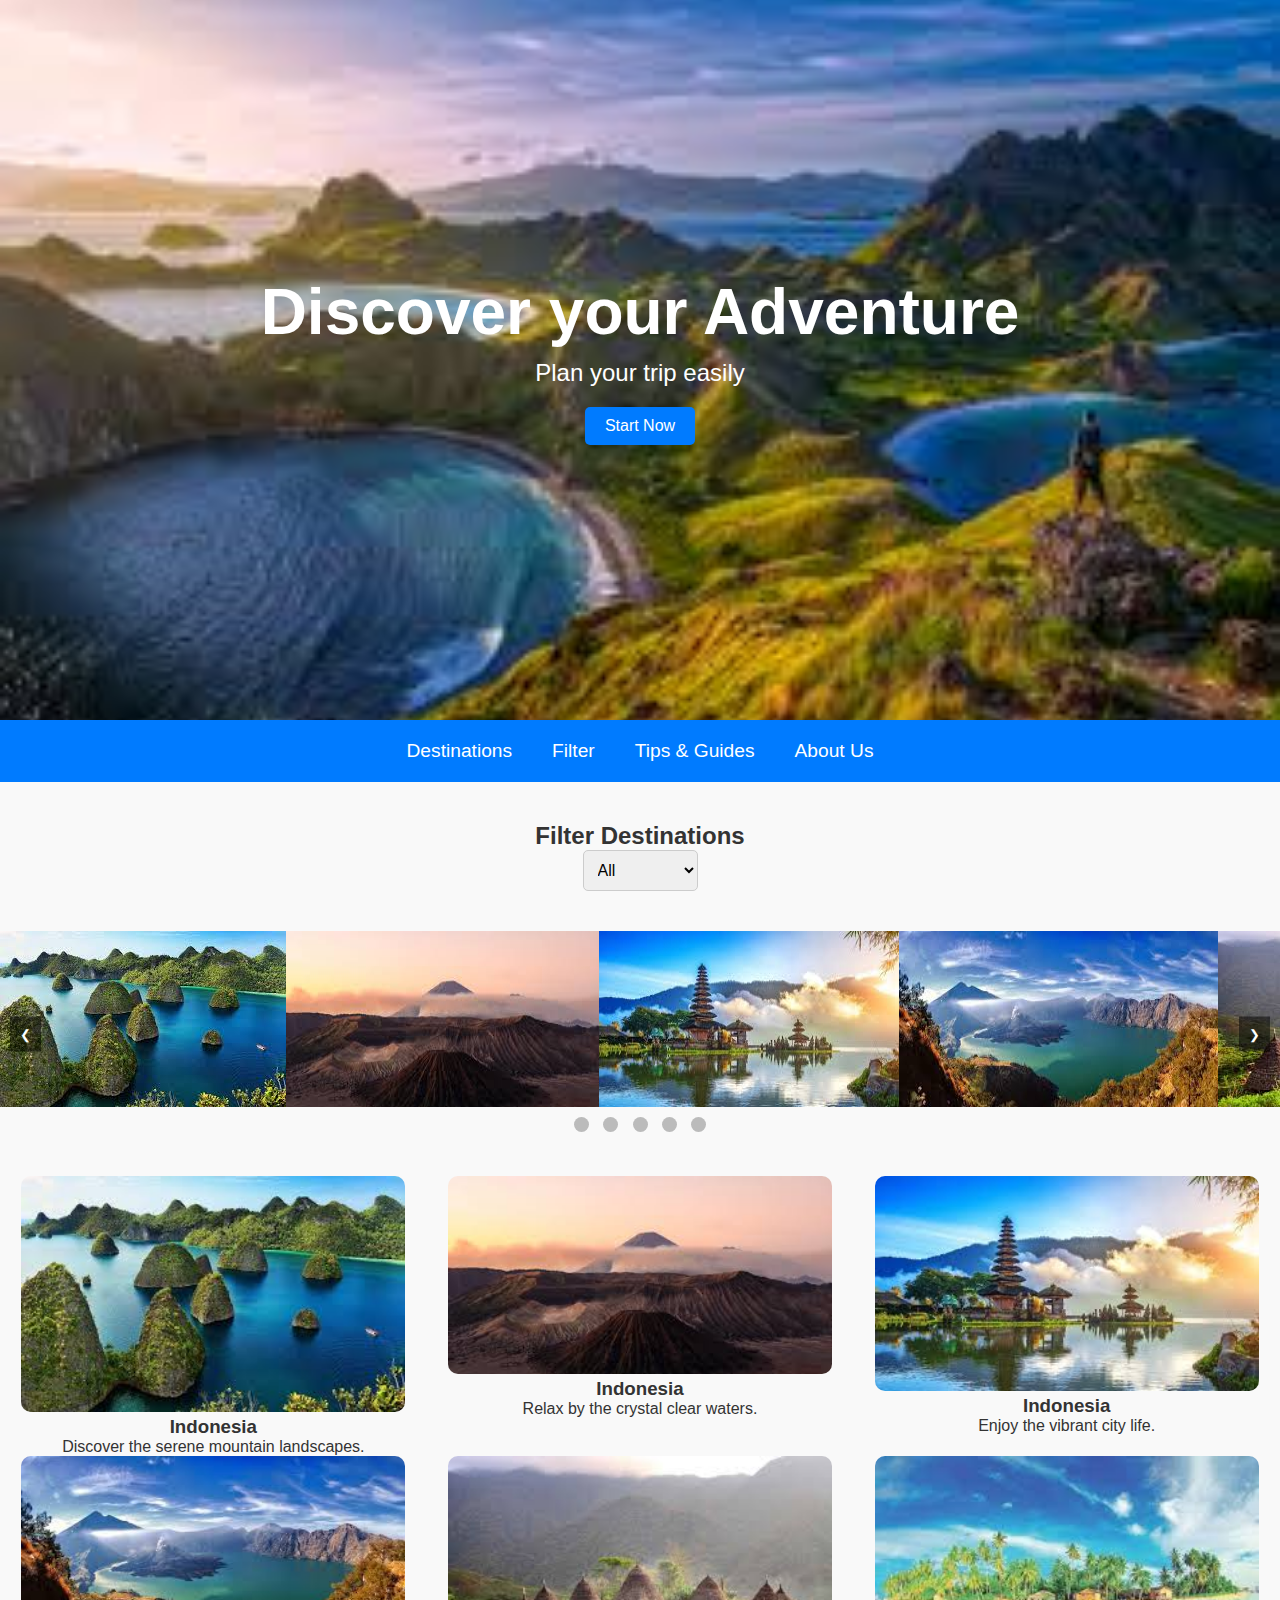
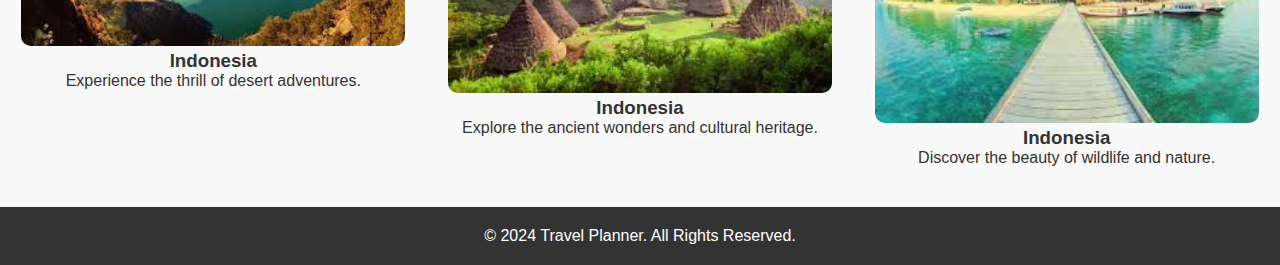
<file: index.html>
<!DOCTYPE html>
<html lang="en">
<head>
    <meta charset="UTF-8">
    <meta name="viewport" content="width=device-width, initial-scale=1.0">
    <title>Travel Planner</title>
    <link rel="stylesheet" href="styles.css">
    <script defer src="scripts/main.js"></script>
</head>
<body>
    <header>
        <div class="header-content">
            <h1>Discover your Adventure</h1>
            <p>Plan your trip easily</p>
            <button class="start-btn" id="startButton">Start Now</button>
        </div>
    </header>

    <nav>
        <ul>
            <li><a href="#destinations">Destinations</a></li>
            <li><a href="#filter">Filter</a></li>
            <li><a href="tips-guides.html">Tips & Guides</a></li>
            <li><a href="about-us.html">About Us</a></li>
        </ul>
    </nav>

    <section id="filter">
        <h2>Filter Destinations</h2>
        <select id="destinationFilter">
            <option value="all">All</option>
            <option value="adventure">Adventure</option>
            <option value="beach">Beach</option>
            <option value="city">City</option>
            <option value="cultural">Cultural</option>
            <option value="wildlife">Wildlife</option>
        </select>
    </section>

    <section id="carousel" class="carousel">
        <button class="prev-btn">&#10094;</button>
        <div class="carousel-images">
            <img src="assets/images/destination1.jpeg" alt="">
            <img src="assets/images/destination2.jpeg" alt="">
            <img src="assets/images/destination3.jpeg" alt="">
            <img src="assets/images/destination4.jpeg" alt="">
            <img src="assets/images/destination5.jpeg" alt="">
        </div>
        <button class="next-btn">&#10095;</button>
        <div class="carousel-dots">
            <span class="dot"></span>
            <span class="dot"></span>
            <span class="dot"></span>
            <span class="dot"></span>
            <span class="dot"></span>
        </div>
    </section>

    <section id="destinations" class="destination-list">
        <div class="destination-item" data-category="">
            <img src="assets/images/destination1.jpeg" alt="Indonesia">
            <h3>Indonesia</h3>
            <p>Discover the serene mountain landscapes.</p>
        </div>
        <div class="destination-item" data-category="">
            <img src="assets/images/destination2.jpeg" alt="Indonesia">
            <h3>Indonesia</h3>
            <p>Relax by the crystal clear waters.</p>
        </div>
        <div class="destination-item" data-category="">
            <img src="assets/images/destination3.jpeg" alt="Indonesia">
            <h3>Indonesia</h3>
            <p>Enjoy the vibrant city life.</p>
        </div>
        <div class="destination-item" data-category="">
            <img src="assets/images/destination4.jpeg" alt="Indonesia">
            <h3>Indonesia</h3>
            <p>Experience the thrill of desert adventures.</p>
        </div>
        <div class="destination-item" data-category="">
            <img src="assets/images/destination5.jpeg" alt="Indonesia">
            <h3>Indonesia</h3>
            <p>Explore the ancient wonders and cultural heritage.</p>
        </div>
        <div class="destination-item" data-category="">
            <img src="assets/images/destination6.jpeg" alt="Indonesia">
            <h3>Indonesia</h3>
            <p>Discover the beauty of wildlife and nature.</p>
        </div>
    </section>

    <footer>
        <p>&copy; 2024 Travel Planner. All Rights Reserved.</p>
    </footer>
</body>
</html>
</file>
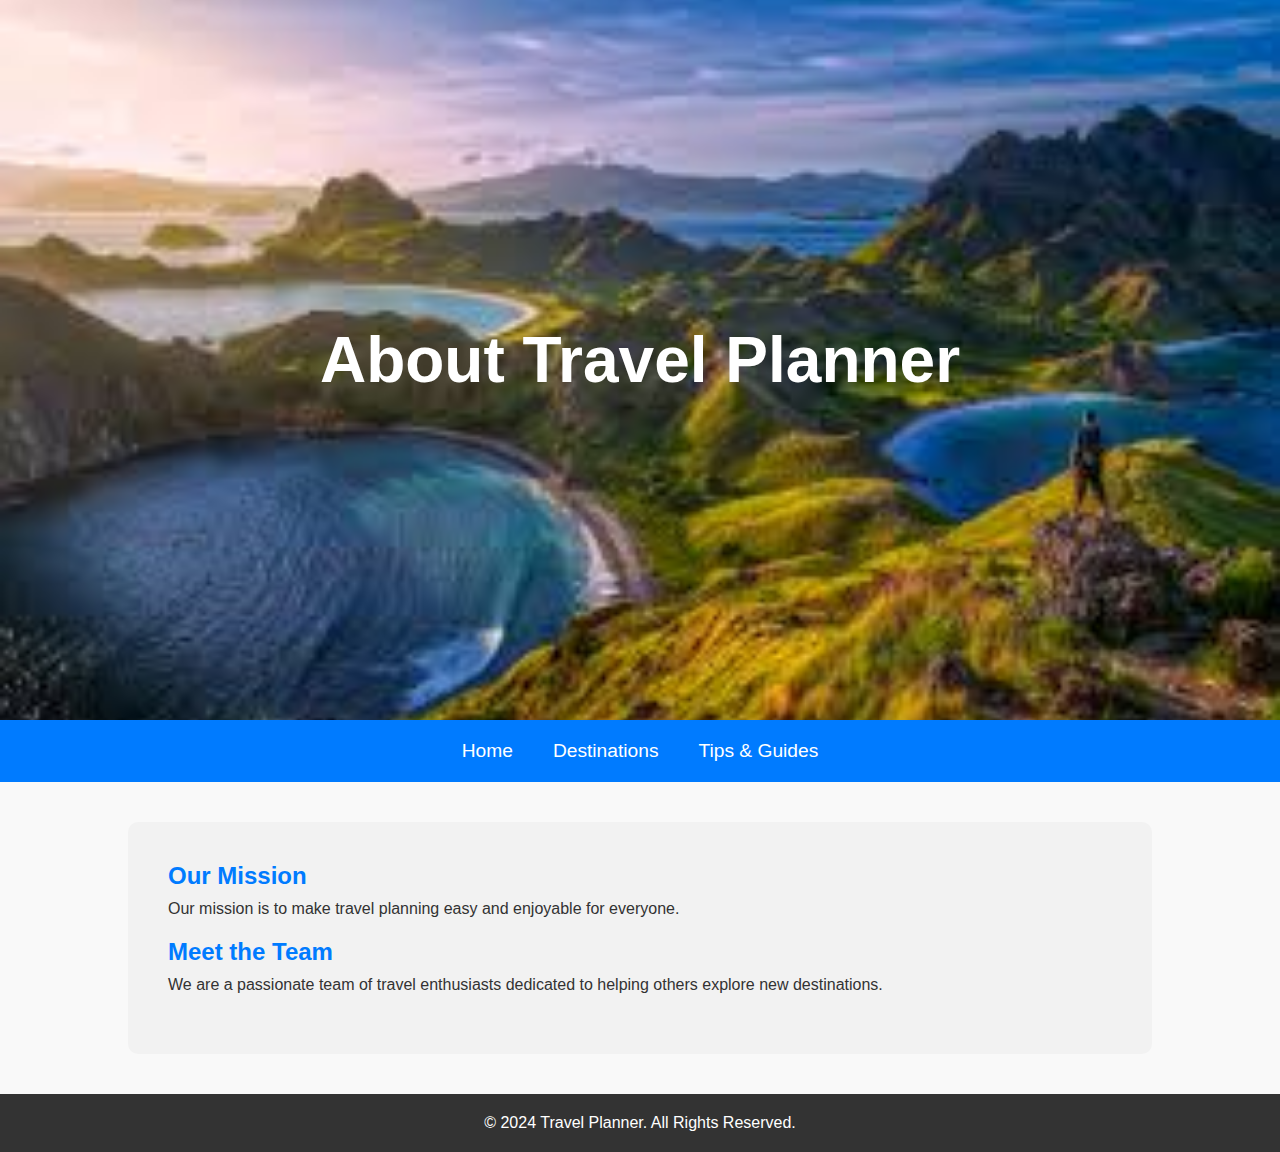
<file: about-us.html>
<!DOCTYPE html>
<html lang="en">
<head>
    <meta charset="UTF-8">
    <meta name="viewport" content="width=device-width, initial-scale=1.0">
    <title>About Us</title>
    <link rel="stylesheet" href="styles.css">
</head>
<body>
    <header>
        <div class="header-content">
            <h1>About Travel Planner</h1>
        </div>
    </header>

    <nav>
        <ul>
            <li><a href="index.html">Home</a></li>
            <li><a href="destination-details.html">Destinations</a></li>
            <li><a href="tips-guides.html">Tips & Guides</a></li>
        </ul>
    </nav>

    <section class="about-us">
        <h2>Our Mission</h2>
        <p>Our mission is to make travel planning easy and enjoyable for everyone.</p>

        <h2>Meet the Team</h2>
        <p>We are a passionate team of travel enthusiasts dedicated to helping others explore new destinations.</p>
    </section>

    <footer>
        <p>&copy; 2024 Travel Planner. All Rights Reserved.</p>
    </footer>
</body>
</html>
</file>
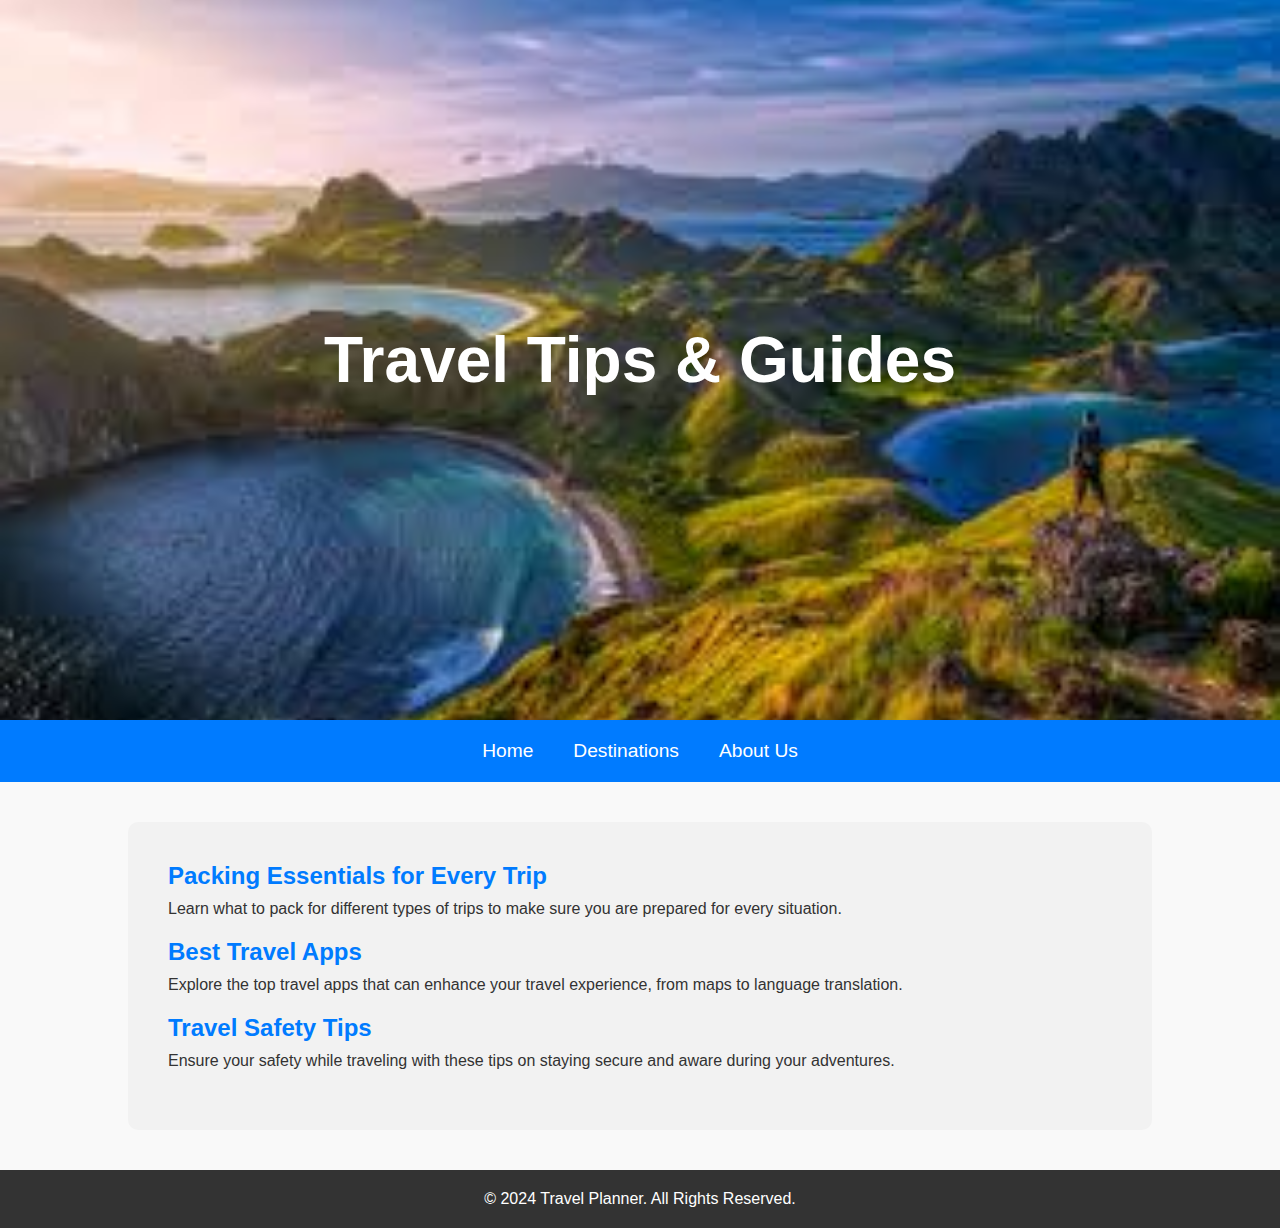
<file: tips-guides.html>
<!DOCTYPE html>
<html lang="en">
<head>
    <meta charset="UTF-8">
    <meta name="viewport" content="width=device-width, initial-scale=1.0">
    <title>Tips & Guides</title>
    <link rel="stylesheet" href="styles.css">
</head>
<body>
    <header>
        <div class="header-content">
            <h1>Travel Tips & Guides</h1>
        </div>
    </header>

    <nav>
        <ul>
            <li><a href="index.html">Home</a></li>
            <li><a href="destination-details.html">Destinations</a></li>
            <li><a href="about-us.html">About Us</a></li>
        </ul>
    </nav>

    <section class="tips-guides">
        <div class="guide-item">
            <h2>Packing Essentials for Every Trip</h2>
            <p>Learn what to pack for different types of trips to make sure you are prepared for every situation.</p>
        </div>
        <div class="guide-item">
            <h2>Best Travel Apps</h2>
            <p>Explore the top travel apps that can enhance your travel experience, from maps to language translation.</p>
        </div>
        <div class="guide-item">
            <h2>Travel Safety Tips</h2>
            <p>Ensure your safety while traveling with these tips on staying secure and aware during your adventures.</p>
        </div>
    </section>

    <footer>
        <p>&copy; 2024 Travel Planner. All Rights Reserved.</p>
    </footer>
</body>
</html>
</file>
<file: styles.css>
* {
    margin: 0;
    padding: 0;
    box-sizing: border-box;
}

body {
    font-family: Arial, sans-serif;
    background-color: #f9f9f9;
    color: #333;
}

header {
    background-image: url('assets/images/header-bg.jpg');
    background-size: cover;
    background-position: center;
    height: 80vh;
    display: flex;
    justify-content: center;
    align-items: center;
    text-align: center;
}

.header-content h1 {
    font-size: 4rem;
    color: white;
}

.header-content p {
    font-size: 1.5rem;
    color: white;
    margin-top: 10px;
}

.start-btn {
    margin-top: 20px;
    padding: 10px 20px;
    background-color: #007bff;
    color: white;
    border: none;
    border-radius: 5px;
    font-size: 1rem;
    cursor: pointer;
    transition: transform 0.3s, background-color 0.3s;
}

.start-btn:hover {
    transform: scale(1.1);
    background-color: #0056b3;
}

nav ul {
    list-style: none;
    display: flex;
    justify-content: center;
    padding: 20px;
    background-color: #007bff;
}

nav ul li {
    margin: 0 20px;
}

nav ul li a {
    color: white;
    text-decoration: none;
    font-size: 1.2rem;
}

#filter {
    text-align: center;
    margin: 40px 0;
}

#filter select {
    padding: 10px;
    font-size: 1rem;
    border-radius: 5px;
    border: 1px solid #ccc;
}

.carousel {
    position: relative;
    max-width: 100%;
    margin: 20px auto;
    text-align: center;
}

.carousel-images {
    display: flex;
    overflow: hidden;
}

.carousel-images img {
    width: 100%;
    transition: transform 0.5s ease-in-out;
}

.prev-btn, .next-btn {
    position: absolute;
    top: 50%;
    transform: translateY(-50%);
    background-color: rgba(0, 0, 0, 0.5);
    color: white;
    border: none;
    padding: 10px;
    cursor: pointer;
    z-index: 10;
}

.prev-btn {
    left: 10px;
}

.next-btn {
    right: 10px;
}

.carousel-dots {
    text-align: center;
    margin-top: 10px;
}

.dot {
    height: 15px;
    width: 15px;
    margin: 0 5px;
    background-color: #bbb;
    border-radius: 50%;
    display: inline-block;
    transition: background-color 0.3s;
}

.active-dot {
    background-color: #007bff;
}

.destination-list {
    display: flex;
    justify-content: space-around;
    flex-wrap: wrap;
    margin: 40px auto;
}

.destination-item {
    width: 30%;
    text-align: center;
}

.destination-item img {
    width: 100%;
    height: auto;
    border-radius: 10px;
}

footer {
    text-align: center;
    padding: 20px;
    background-color: #333;
    color: white;
}
.about-us, .tips-guides {
    padding: 40px;
    margin: 40px auto;
    width: 80%;
    background-color: #f2f2f2;
    border-radius: 10px;
}

.about-us h2, .tips-guides h2 {
    font-size: 1.5rem;
    color: #007bff;
    margin-bottom: 10px;
}

.about-us p, .tips-guides p {
    font-size: 1rem;
    margin-bottom: 20px;
}

.guide-item {
    margin-bottom: 20px;
}
</file>
